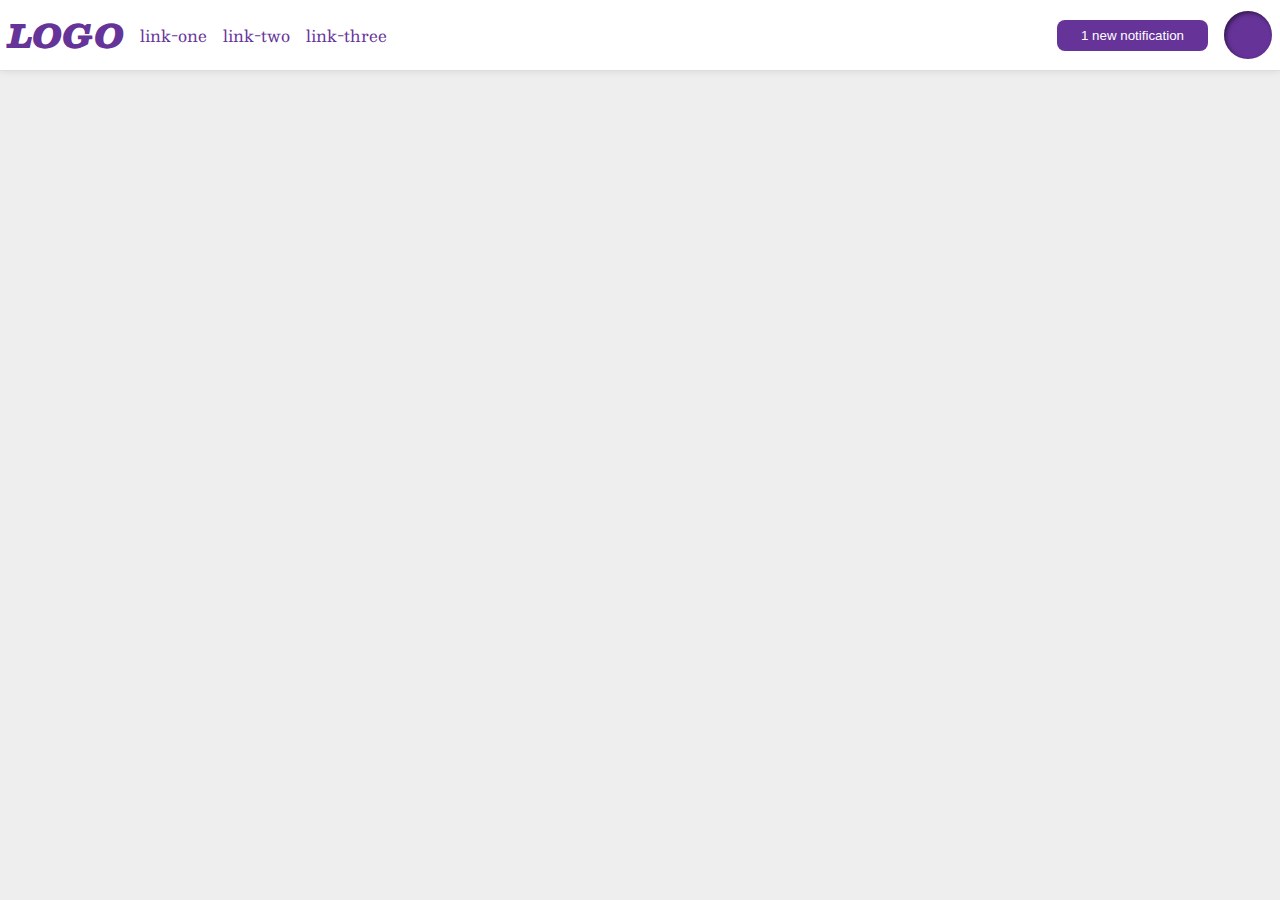
<file: flex/03-flex-header-2/index.html>
<!DOCTYPE html>
<html lang="en">
  <head>
    <meta charset="UTF-8">
    <meta http-equiv="X-UA-Compatible" content="IE=edge">
    <meta name="viewport" content="width=device-width, initial-scale=1.0">
    <title>Flex Header 2</title>
    <link rel="stylesheet" href="style.css">
  </head>
  <body>
    <div class="header">
      <div class="container">
        <div class="logo">
          LOGO
        </div>
        <ul class="links">
          <li><a href="google.com">link-one</a></li>
          <li><a href="google.com">link-two</a></li>
          <li><a href="google.com">link-three</a></li>
        </ul>
      </div>

      <div class="container">
        <button class="notifications">
          1 new notification
        </button>
        <div class="profile-image"></div>
      </div>

    </div>
  </body>
</html>
</file>
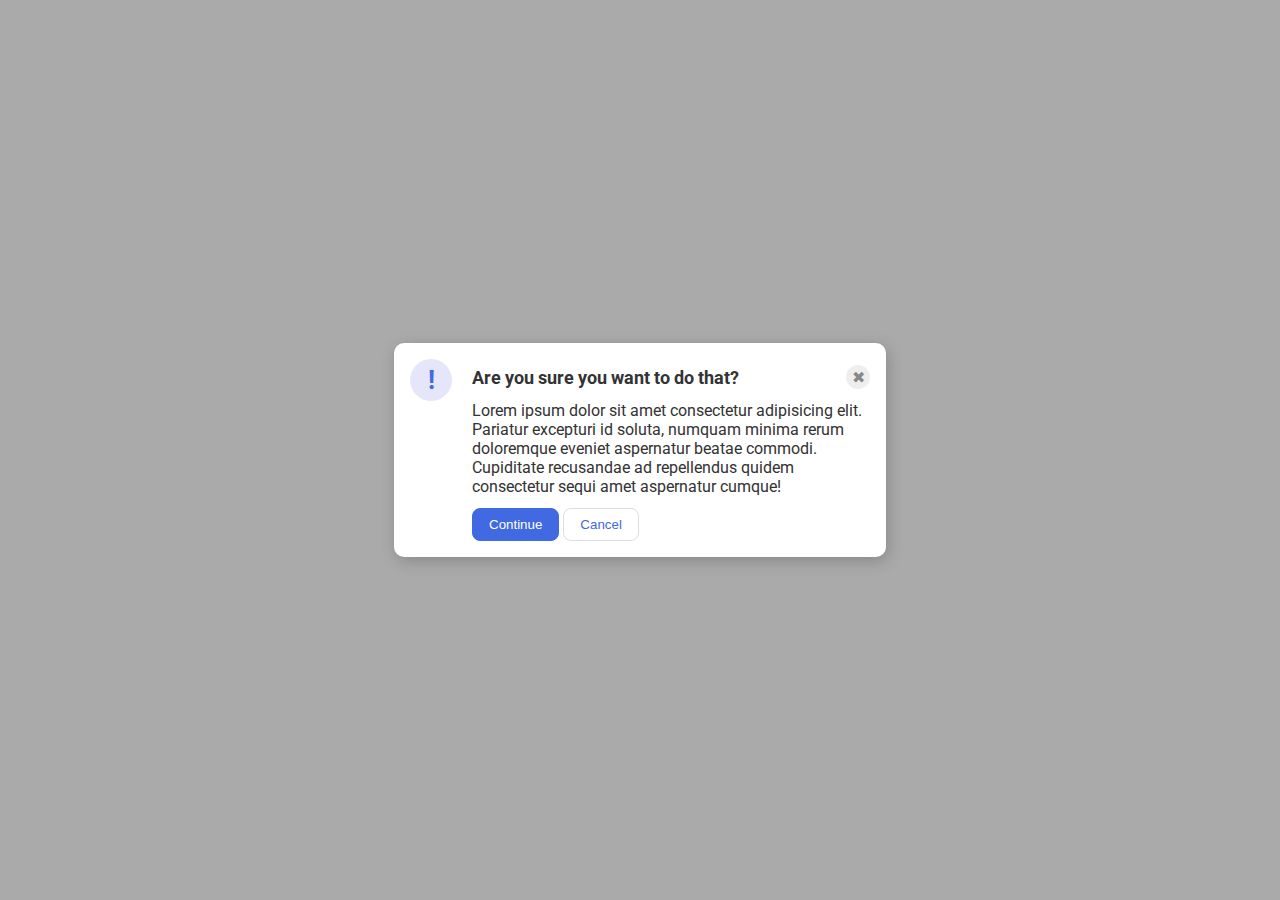
<file: flex/05-flex-modal/index.html>
<!DOCTYPE html>
<html lang="en">
  <head>
    <meta charset="UTF-8">
    <meta http-equiv="X-UA-Compatible" content="IE=edge">
    <meta name="viewport" content="width=device-width, initial-scale=1.0">
    <link rel="stylesheet" href="style.css">
    <title>Modal</title>
  </head>
  <body>
    <div class="modal">
      <div class="container-1">
        <div class="icon">!</div>
      </div>

      <div class="container-1">
        <div class="top">
          <div class="header">Are you sure you want to do that?</div>
          <div class="close-button">✖</div>
        </div>
        <div class="bottom">
          <div class="text">Lorem ipsum dolor sit amet consectetur adipisicing elit. Pariatur excepturi id soluta, numquam minima rerum doloremque eveniet aspernatur beatae commodi. Cupiditate recusandae ad repellendus quidem consectetur sequi amet aspernatur cumque!</div>
          <button class="continue">Continue</button>
          <button class="cancel">Cancel</button>
        </div>
      </div>
    </div>
  </body>
</html>
</file>
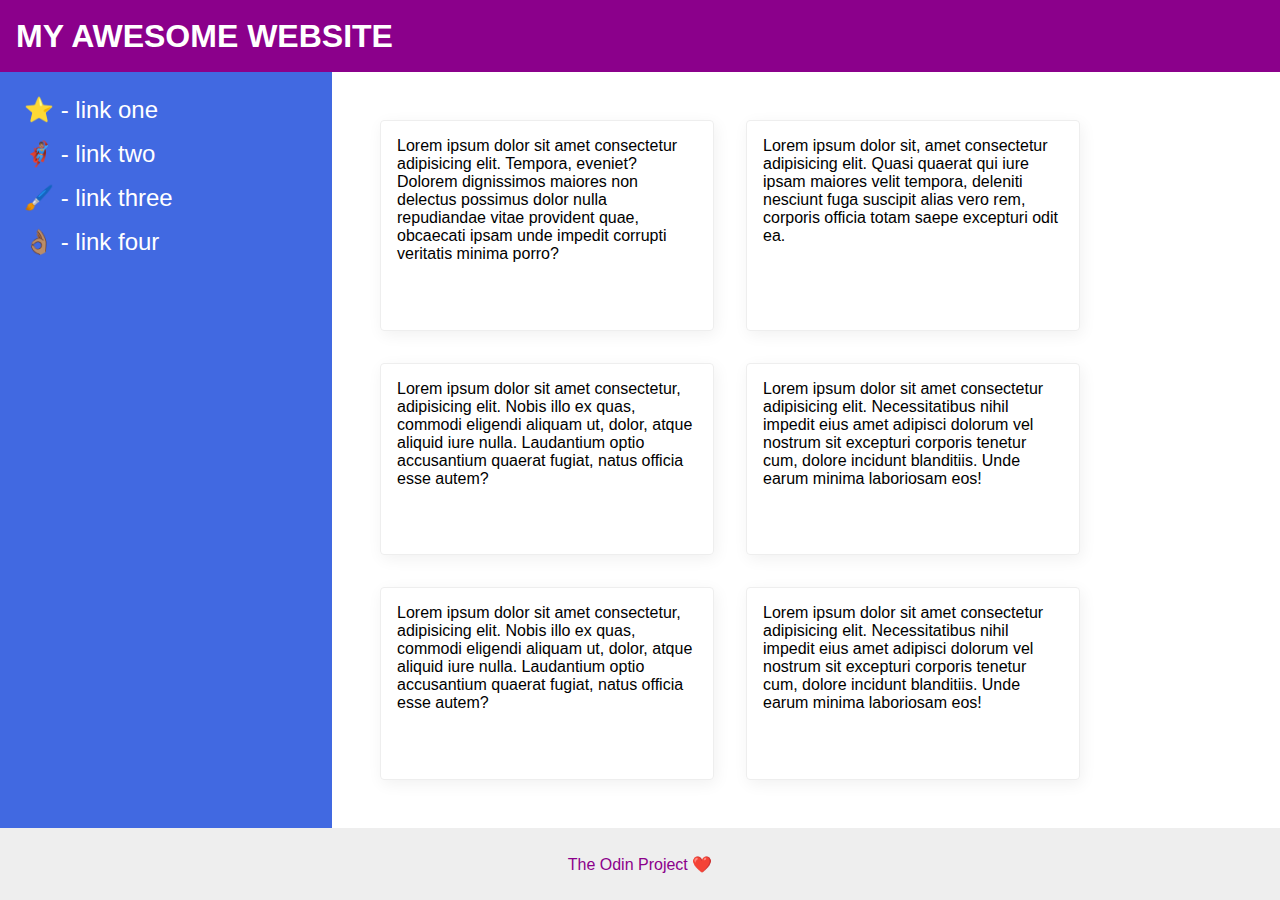
<file: flex/07-flex-layout-2/index.html>
<!DOCTYPE html>
<html lang="en">
  <head>
    <meta charset="UTF-8">
    <meta http-equiv="X-UA-Compatible" content="IE=edge">
    <meta name="viewport" content="width=device-width, initial-scale=1.0">
    <title>The Holy Grail</title>
    <link rel="stylesheet" href="style.css">
  </head>
  <body>
    <div class="header">
      MY AWESOME WEBSITE
    </div>

    <div class="container">
      <div class="sidebar">
        <ul>
          <li><a href="#">⭐ - link one</a></li>
          <li><a href="#">🦸🏽‍♂️ - link two</a></li>
          <li><a href="#">🖌️ - link three</a></li>
          <li><a href="#">👌🏽 - link four</a></li>
        </ul>
      </div>

      <div class="card-container">
        <div class="card">Lorem ipsum dolor sit amet consectetur adipisicing elit. Tempora, eveniet? Dolorem dignissimos maiores non delectus possimus dolor nulla repudiandae vitae provident quae, obcaecati ipsam unde impedit corrupti veritatis minima porro?</div>
        <div class="card">Lorem ipsum dolor sit, amet consectetur adipisicing elit. Quasi quaerat qui iure ipsam maiores velit tempora, deleniti nesciunt fuga suscipit alias vero rem, corporis officia totam saepe excepturi odit ea.</div>
        <div class="card">Lorem ipsum dolor sit amet consectetur, adipisicing elit. Nobis illo ex quas, commodi eligendi aliquam ut, dolor, atque aliquid iure nulla. Laudantium optio accusantium quaerat fugiat, natus officia esse autem?</div>
        <div class="card">Lorem ipsum dolor sit amet consectetur adipisicing elit. Necessitatibus nihil impedit eius amet adipisci dolorum vel nostrum sit excepturi corporis tenetur cum, dolore incidunt blanditiis. Unde earum minima laboriosam eos!</div>
        <div class="card">Lorem ipsum dolor sit amet consectetur, adipisicing elit. Nobis illo ex quas, commodi eligendi aliquam ut, dolor, atque aliquid iure nulla. Laudantium optio accusantium quaerat fugiat, natus officia esse autem?</div>
        <div class="card">Lorem ipsum dolor sit amet consectetur adipisicing elit. Necessitatibus nihil impedit eius amet adipisci dolorum vel nostrum sit excepturi corporis tenetur cum, dolore incidunt blanditiis. Unde earum minima laboriosam eos!</div>
      </div>
  
      
    </div>
    
    
    
    <div class="footer">
      The Odin Project ❤️
    </div>
  </body>
</html>
</file>
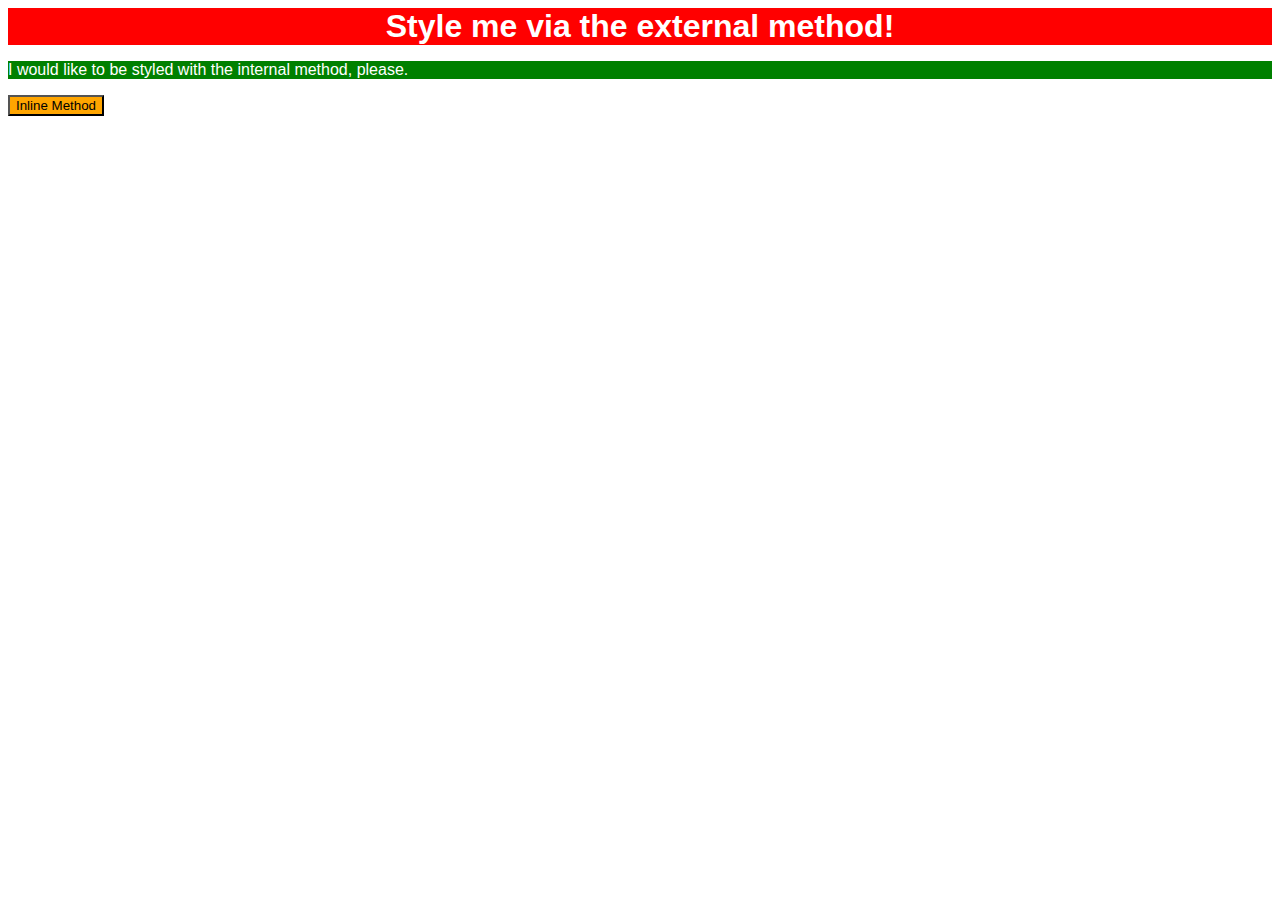
<file: foundations/01-css-methods/index.html>
<!DOCTYPE html>
<html lang="en">

<head>
  <meta charset="UTF-8">
  <meta http-equiv="X-UA-Compatible" content="IE=edge">
  <meta name="viewport" content="width=device-width, initial-scale=1.0">
  <link rel="stylesheet" href="styles.css">
  <style>
    * {
      font-family: sans-serif;
    }

    p {
      background-color: green;
      color: white;
    }
  </style>
  <title>Methods for Adding CSS</title>
</head>

<body>
  <div>Style me via the external method!</div>
  <p>I would like to be styled with the internal method, please.</p>
  <button style="color: black; background-color: orange;">Inline Method</button>
</body>

</html>
</file>
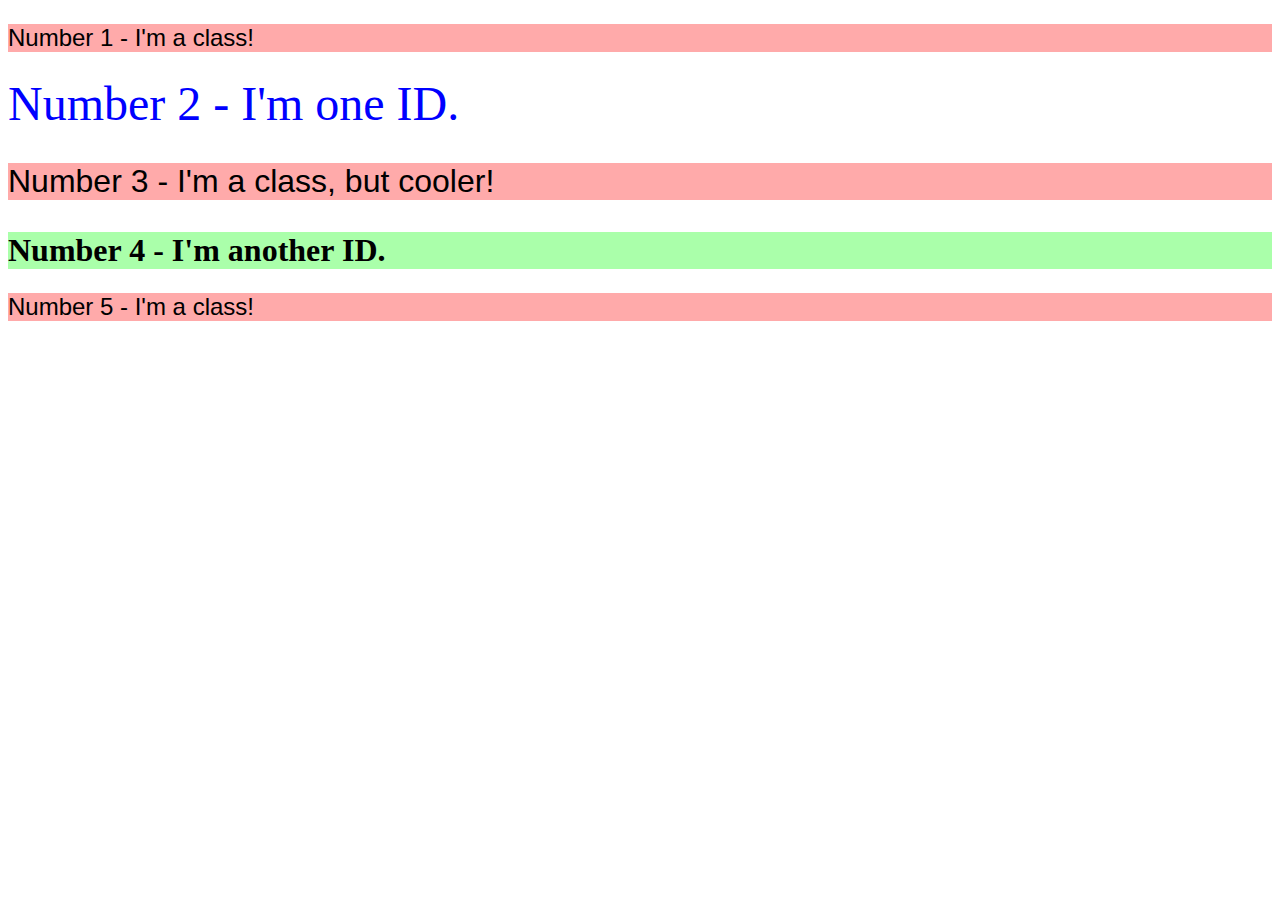
<file: foundations/02-class-id-selectors/index.html>
<!DOCTYPE html>
<html lang="en">
  <head>
    <meta charset="UTF-8">
    <meta http-equiv="X-UA-Compatible" content="IE=edge">
    <meta name="viewport" content="width=device-width, initial-scale=1.0">
    <title>Class and ID Selectors</title>
    <link rel="stylesheet" href="style.css">
  </head>
  <body>
    <p class="odd">Number 1 - I'm a class!</p>
    <div id="two">Number 2 - I'm one ID.</div>
    <p class="odd adjust-font-size">Number 3 - I'm a class, but cooler!</p>
    <div id="four" class="adjust-font-size">Number 4 - I'm another ID.</div>
    <p class="odd">Number 5 - I'm a class!</p>
  </body>
</html>
</file>
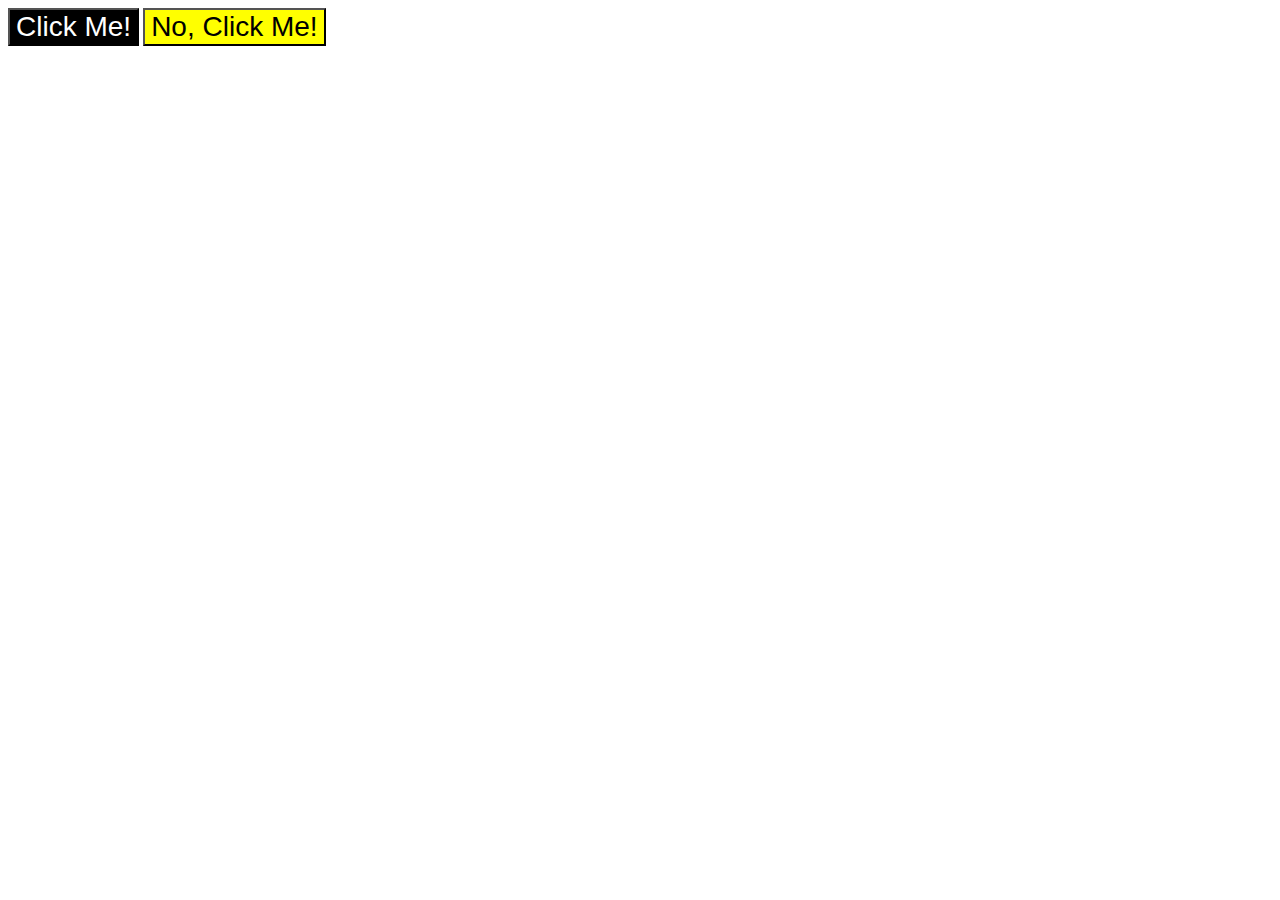
<file: foundations/03-grouping-selectors/index.html>
<!DOCTYPE html>
<html lang="en">
  <head>
    <meta charset="UTF-8">
    <meta http-equiv="X-UA-Compatible" content="IE=edge">
    <meta name="viewport" content="width=device-width, initial-scale=1.0">
    <title>Grouping Selectors</title>
    <link rel="stylesheet" href="style.css">
  </head>
  <body>
    <button class="black-white">Click Me!</button>
    <button class="yellow-black">No, Click Me!</button>
  </body>
</html>
</file>
<file: flex/03-flex-header-2/style.css>
/* this is some magical font-importing.  
you'll learn about it later. */
@import url('https://fonts.googleapis.com/css2?family=Besley:ital,wght@0,400;1,900&display=swap');

body {
  margin: 0;
  background: #eee;
  font-family: Besley, serif;
}

.header {
  background: white;
  border-bottom: 1px solid #ddd;
  box-shadow: 0 0 8px rgba(0,0,0,.1);
  display: flex;
  justify-content: space-between;
  align-items: center;
  padding: 8px;
}

.container{
  display: flex;
  align-items: center;
  gap: 16px;
}

.profile-image {
  background: rebeccapurple;
  box-shadow: inset 2px 2px 4px rgba(0,0,0,.5);
  border-radius: 50%;
  width: 48px;
  height: 48px;
}

.logo {
  color: rebeccapurple;
  font-size: 32px;
  font-weight: 900;
  font-style: italic;
}

button {
  border: none;
  border-radius: 8px;
  background: rebeccapurple;
  color: white;
  padding: 8px 24px;
}

a {
  /* this removes the line under our links */
  text-decoration: none;
  color: rebeccapurple;
}

ul {
  list-style-type: none;
  display: flex;
  padding: 0;
  margin: 0;
  gap: 16px;
}
</file>
<file: flex/05-flex-modal/style.css>
@import url('https://fonts.googleapis.com/css2?family=Roboto:wght@400;700&display=swap');

html, body {
  height: 100%;
}

body {
  font-family: Roboto, sans-serif;
  margin: 0;
  background: #aaa;
  color: #333;
  /* I'll give you this one for free lol */
  display: flex;
  align-items: center;
  justify-content: center;
}

.modal {
  background: white;
  width: 480px;
  border-radius: 10px;
  box-shadow: 2px 4px 16px rgba(0,0,0,.2);
  padding: 6px;
  display: flex;
}

.icon {
  color: royalblue;
  font-size: 26px;
  font-weight: 700;
  background: lavender;
  width: 42px;
  height: 42px;
  border-radius: 50%;
  display: flex;
  align-items: center;
  justify-content: center;
}

.close-button {
  background: #eee;
  border-radius: 50%;
  color: #888;
  font-weight: 400;
  font-size: 16px;
  height: 24px;
  width: 24px;
  display: flex;
  align-items: center;
  justify-content: center;
}

button {
  padding: 8px 16px;
  border-radius: 8px;
}

button.continue {
  background: royalblue;
  border: 1px solid royalblue;
  color: white;
}

button.cancel {
  background: white;
  border: 1px solid #ddd;
  color: royalblue;
}

.header {
  font-size: large;
  font-weight: bold;
}

.container-1 {
  margin: 10px;
}

.top {
  display: flex;
  justify-content: space-between;
  align-items: center;
  margin: 6px 0px;
}

.text {
  margin: 12px 0px;
}
</file>
<file: flex/07-flex-layout-2/style.css>
body {
  font-family: -apple-system, BlinkMacSystemFont, 'Segoe UI', Roboto, Oxygen, Ubuntu, Cantarell, 'Open Sans', 'Helvetica Neue', sans-serif;
  margin: 0;
  min-height: 100vh;
  display: flex;
  flex-direction: column;
}

.header {
  height: 72px;
  background: darkmagenta;
  color: white;
  font-size: 32px;
  font-weight: 900;
  display: flex;
  align-items: center;
  padding: 0px 16px;
}

.footer {
  height: 72px;
  background: #eee;
  color: darkmagenta;
  display: flex;
  justify-content: center;
  align-items: center;
}

.sidebar {
  width: 300px;
  background: royalblue;
  padding: 16px;

  flex-shrink: 0;
}

.card {
  border: 1px solid #eee;
  box-shadow: 2px 4px 16px rgba(0,0,0,.06);
  border-radius: 4px;
  width: 300px;
  padding: 16px;
  margin: 16px;
}

.container {
  display: flex;
  flex: 1;
}

.card-container {
  display: flex;
  /* flex: 1; */
  flex-wrap: wrap;
  /* gap: 40px; */
  padding: 32px;
}

ul {
  list-style-type: none;
  margin: 0;
  padding: 0;
}

li {
  padding: 8px;
}

a {
  text-decoration: none;
  color: white;
  font-size: 24px;
}
</file>
<file: foundations/01-css-methods/styles.css>
div {
    background-color: red;
    color: white;
    font-size: 32px;
    font-weight: 700;
    text-align: center;
}
</file>
<file: foundations/02-class-id-selectors/style.css>
.odd {
    font-family: Verdana, Geneva, Tahoma, sans-serif;
    background-color: #ffaaaa;
    font-size: 24px;
}

.adjust-font-size {
    font-size: 32px;
}

#two {
    color: #0000ff;
    font-size: 48px;
}

#four {
    font-size: 32px;
    font-weight: 700;
    background-color: #aaffaa;
}
</file>
<file: foundations/03-grouping-selectors/style.css>
.black-white {
    background-color: black;
    color: white;
}

.yellow-black {
    background-color: yellow;
}

.black-white,
.yellow-black {
    font-size: 28px;
    font-family: Helvetica, 'Times New Roman', sans-serif;
}
</file>
